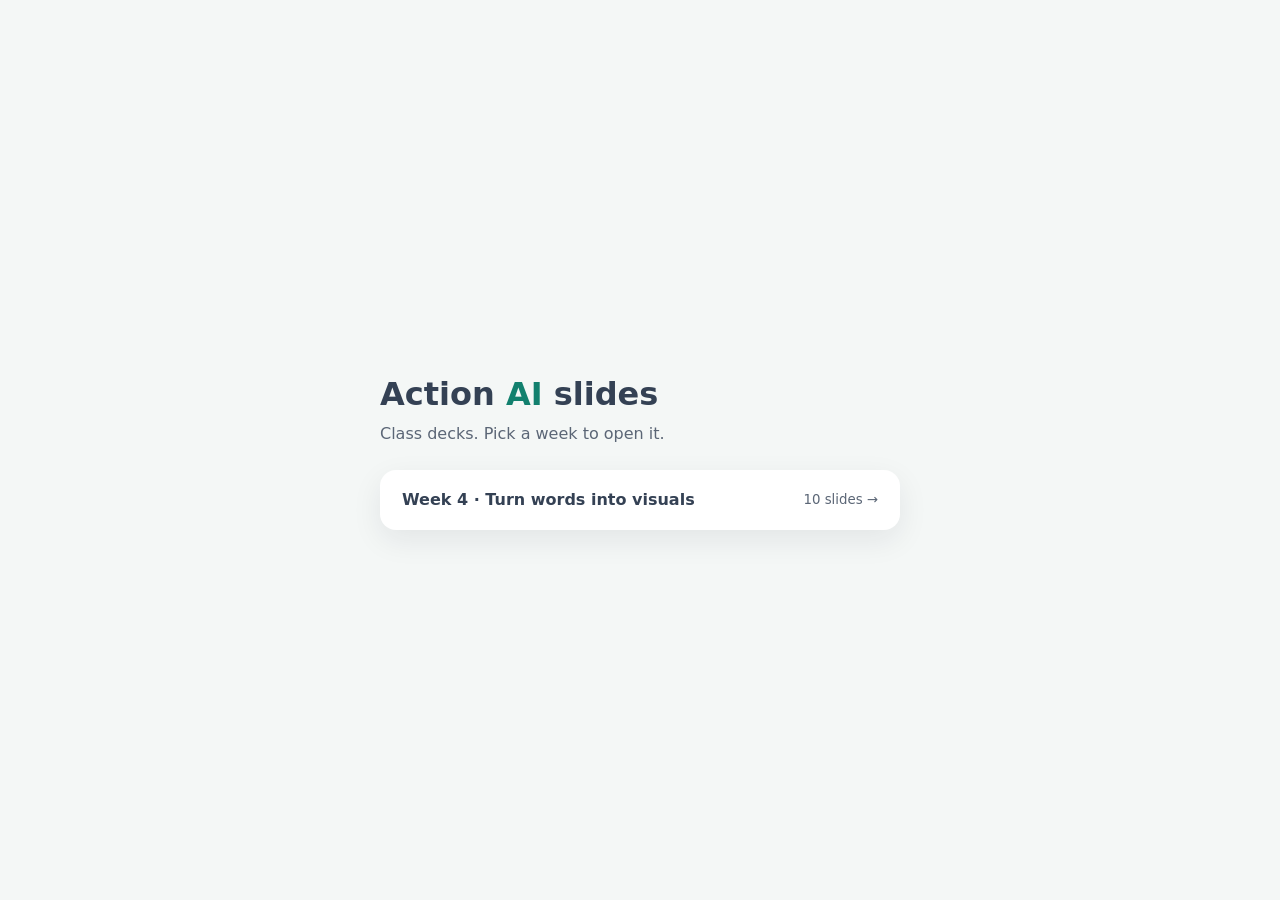
<file: slides/index.html>
<!doctype html>
<html lang="en">
<head>
<meta charset="utf-8">
<meta name="viewport" content="width=device-width,initial-scale=1">
<title>Action AI Slides</title>
<meta name="robots" content="noindex">
<style>
  :root{--navy:#344154;--teal:#20AD96;--paper:#F4F7F6;color-scheme:light}
  body{margin:0;min-height:100vh;display:grid;place-items:center;background:var(--paper);color:var(--navy);font:16px/1.5 system-ui,sans-serif;padding:24px 16px;box-sizing:border-box}
  main{width:100%;max-width:520px}
  h1{font-size:32px;margin:0 0 4px}
  h1 span{color:#12806E}
  p{margin:0 0 24px;color:#5B6676}
  a{display:flex;justify-content:space-between;align-items:center;padding:18px 22px;border-radius:16px;background:#fff;color:var(--navy);text-decoration:none;font-weight:700;box-shadow:0 10px 30px rgba(20,30,45,.08)}
  a:hover,a:focus-visible{outline:3px solid var(--teal);outline-offset:2px}
  a small{font-weight:500;color:#5B6676}
</style>
</head>
<body>
<main>
  <h1>Action <span>AI</span> slides</h1>
  <p>Class decks. Pick a week to open it.</p>
  <a href="/week4">Week 4 · Turn words into visuals <small>10 slides →</small></a>
</main>
</body>
</html>
</file>
